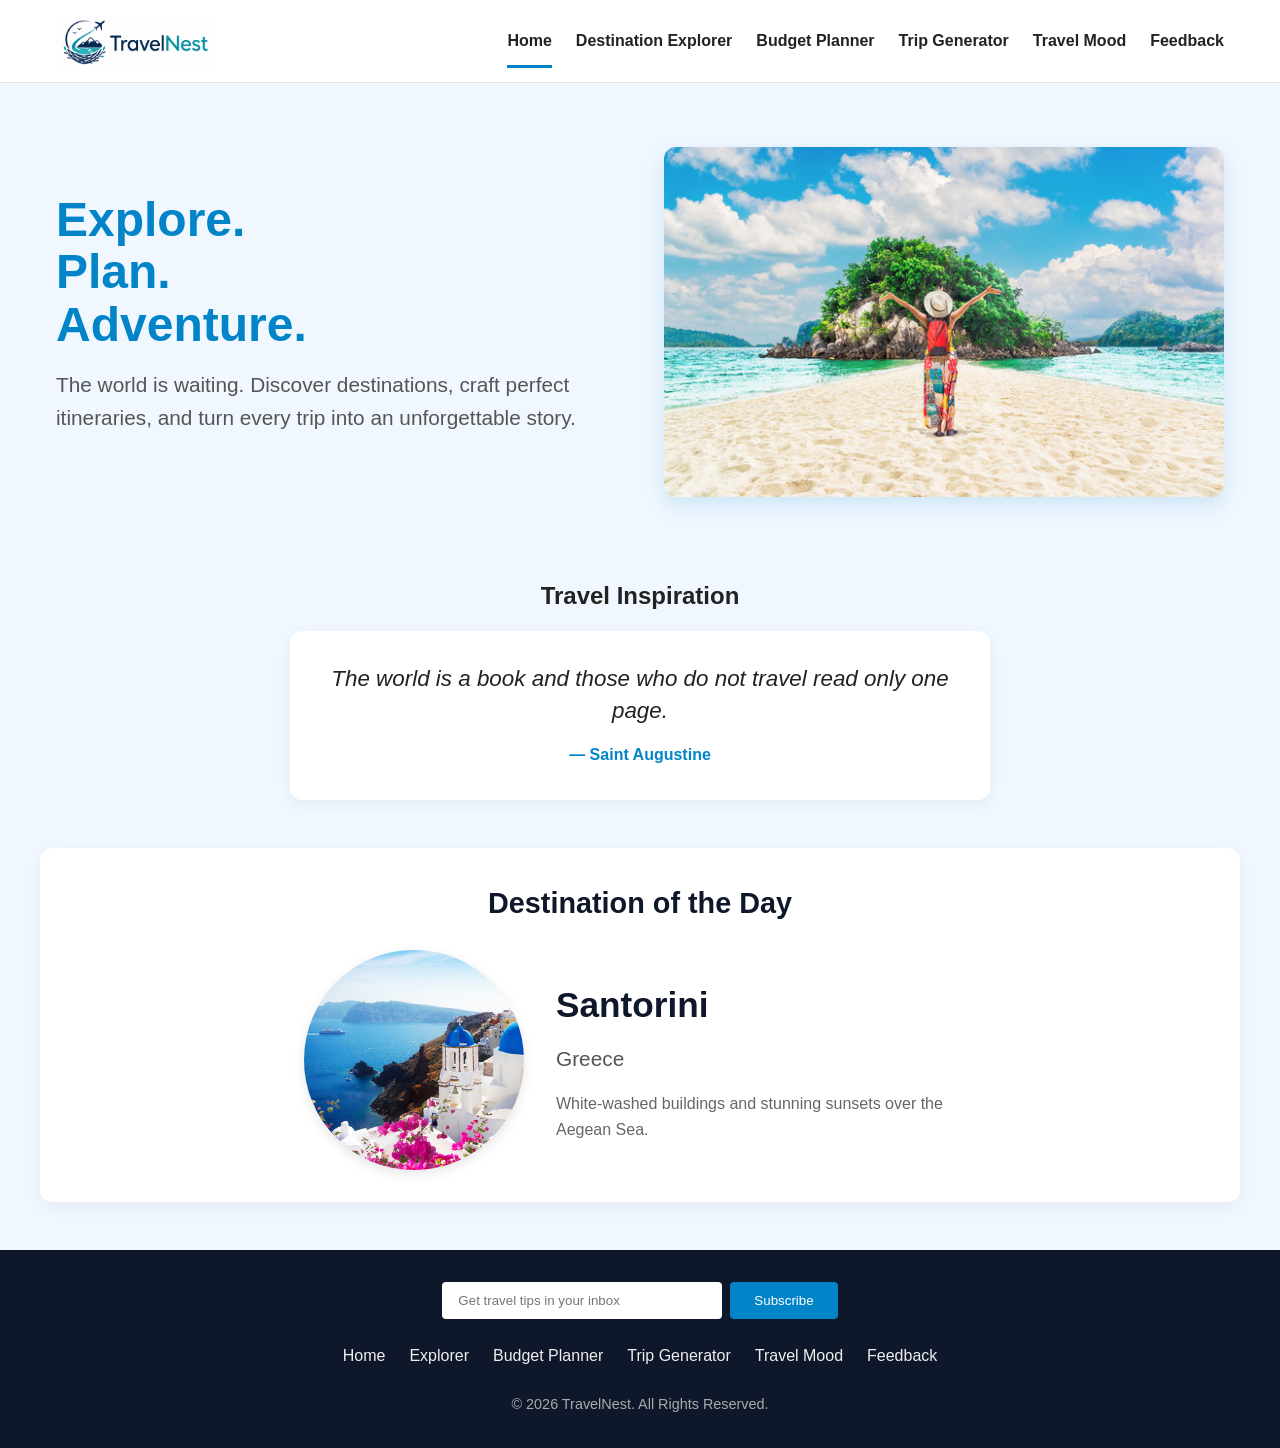
<file: index.html>
<!DOCTYPE html>
<html lang="en">
<head>
    <meta charset="UTF-8">
    <meta name="viewport" content="width=device-width, initial-scale=1.0">
    <meta name="description" content="TravelNest - Explore destinations, plan trips, track itineraries, and manage travel inspiration in one place.">
    <title>TravelNest | Home</title>
    <link rel="stylesheet" href="css/styles.css">
    <link rel="stylesheet" href="css/index.css">
    <!-- PWA support -->
    <link rel="manifest" href="manifest.json">
    <link rel="icon" href="images/icon.png" type="image/png">
    <script src="javascript/index.js" defer></script>
</head>
<body>
    
    <header id="main-header">
        <nav class="navbar">
            <div class="logo">
                <a href = "index.html">
                    <img src="images/TravelNest.png" alt="TravelNest Logo" width="156" height="100">
                </a>
                <!--Fallback text-->
                <h2 style="display:none;">TravelNest</h2>
            </div>
            <ul class="nav-links">
                <li><a href="index.html" class="active">Home</a></li>
                <li><a href="explorer.html">Destination Explorer</a></li>
                <li><a href="planner.html">Budget Planner</a></li>
                <li><a href="generator.html">Trip Generator</a></li>
                <li><a href="mood.html">Travel Mood</a></li>
                <li><a href="feedback.html">Feedback</a></li>
            </ul>
            <div class="hamburger">☰</div>
        </nav>
    </header>

    <main>
        <!-- auto-rotating quotes + grid layout -->
        <section class="hero-grid">
            <div class="hero-text">
                <h1>Explore.<br>Plan.<br>Adventure.</h1>
                <p>The world is waiting. Discover destinations, craft perfect itineraries, and turn every trip into an unforgettable story.</p>
            </div>
            <div class="hero-image">
                <img src="images/relaxation.jpg" alt="Epic travel destination" id="hero-bg">
            </div>
        </section>

        <!-- TRAVEL QUOTES ROTATOR -->
        <section style="max-width:1200px;margin:3rem auto;padding:0 1rem;text-align:center;">
            <h2 style="margin-bottom:1rem;">Travel Inspiration</h2>
            <div id="quote-container" style="max-width:700px;margin:0 auto;background:#fff;padding:2rem;border-radius:12px;box-shadow:0 5px 15px rgba(0,0,0,0.05);">
                <p id="travel-quote" style="font-size:1.4rem;font-style:italic;line-height:1.4;color:#222;margin-bottom:1rem;"></p>
                <p id="quote-author" style="color:#0284c8;font-weight:600;"></p>
            </div>
        </section>

        <!-- DESTINATION OF THE DAY -->
        <section class="featured-author" style="max-width:1200px;margin:3rem auto;padding:2rem 1rem;background:#fff;box-shadow:0 5px 15px rgba(0,0,0,0.05);">
            <h2 style="text-align:center;margin-bottom:1.5rem;">Destination of the Day</h2>
            <div class="author-card" style="display:flex;gap:2rem;align-items:center;flex-wrap:wrap;justify-content:center;">
                <img id="daily-image" src="images/colombo.jpg" alt="" style="width:220px;height:220px;border-radius:50%;object-fit:cover;box-shadow:0 4px 12px rgba(0,0,0,0.1);">
                <div class="author-info">
                    <h3 id="daily-name" style="font-size:2.2rem;margin-bottom:0.5rem;"></h3>
                    <p id="daily-country" style="font-size:1.3rem;color:#555;margin-bottom:1rem;"></p>
                    <p id="daily-description" style="max-width:420px;line-height:1.6;"></p>
                </div>
            </div>
        </section>
    </main>

    <footer>
        <div class="footer-content">
            <form id="newsletter-form" style="margin-bottom:1.5rem;">
                <div style="display:flex;justify-content:center;gap:0.5rem;flex-wrap:wrap;">
                    <input type="email" id="newsletter-email" placeholder="Get travel tips in your inbox" required style="padding:0.7rem 1rem;width:280px;border:none;border-radius:4px;">
                    <button type="submit" id="subscribe-button" style="padding:0 1.5rem;background:#0284c8;color:#fff;border:none;border-radius:4px;cursor:pointer;">Subscribe</button>
                </div>
            </form>
            <nav class="footer-nav">
                <a href="index.html">Home</a>
                <a href="explorer.html">Explorer</a>
                <a href="planner.html">Budget Planner</a>
                <a href="generator.html">Trip Generator</a>
                <a href="mood.html">Travel Mood</a>
                <a href="feedback.html">Feedback</a>
            </nav>
            <p class="footer-text">© 2026 TravelNest. All Rights Reserved.</p>
        </div>
    </footer>

    <script>
        // Inline minimal script for demo (full logic in javascript/index.js)
        console.log('%c✅ TravelNest Home loaded successfully!', 'color:#0284c8;font-size:1rem');
    </script>
</body>
</html>
</file>
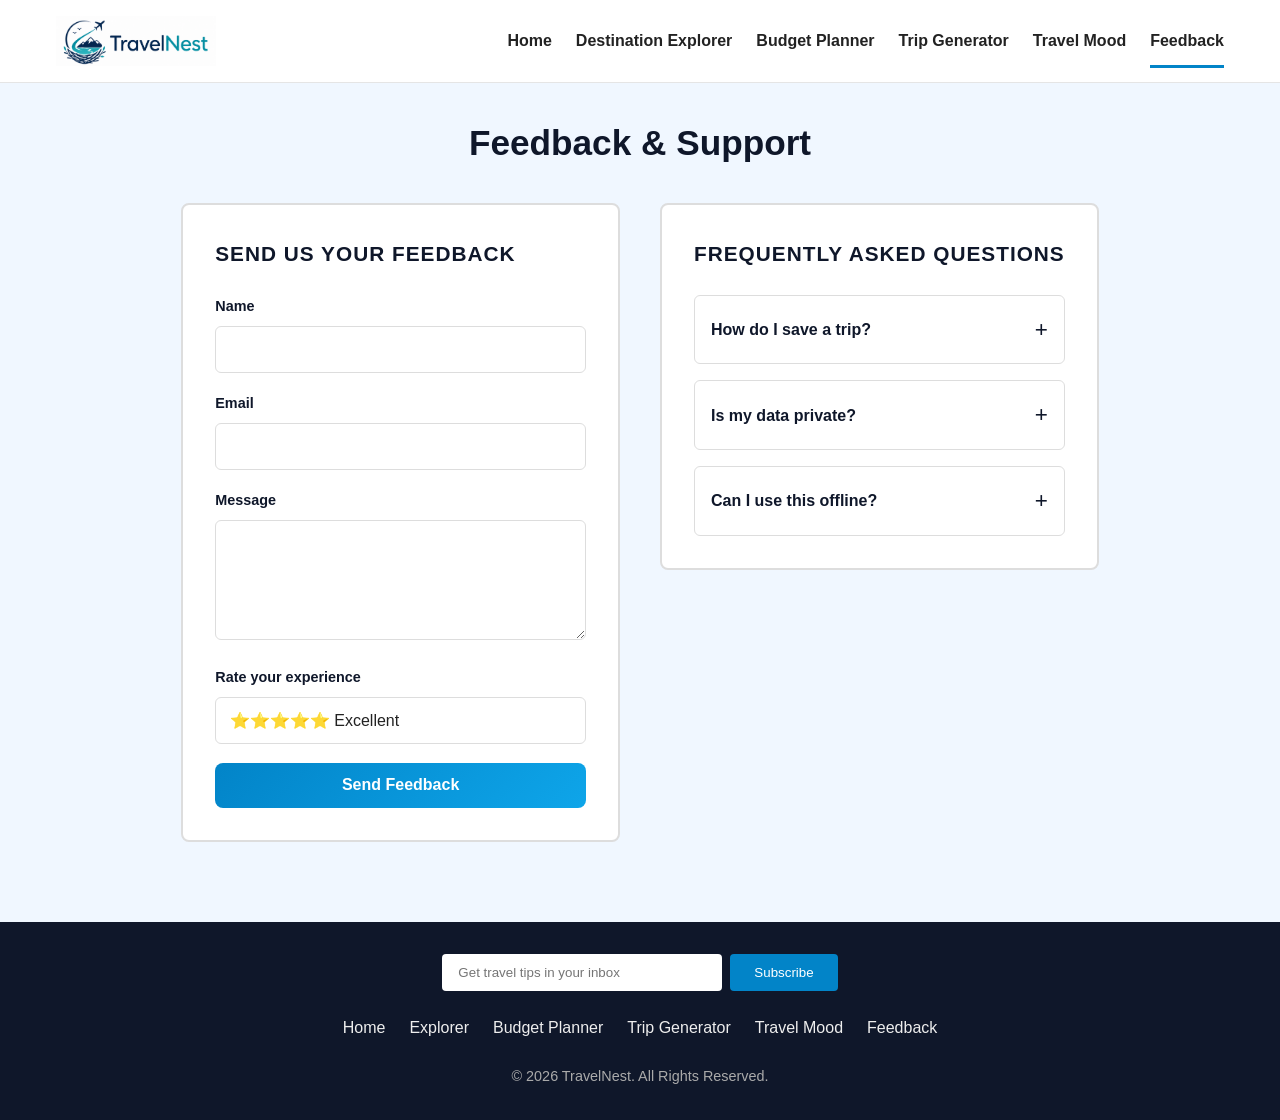
<file: feedback.html>
<!DOCTYPE html>
<html lang="en">
<head>
    <meta charset="UTF-8">
    <meta name="viewport" content="width=device-width, initial-scale=1.0">
    <title>TravelNest | Feedback</title>
    <link rel="stylesheet" href="css/styles.css">
    <link rel="stylesheet" href="css/feedback.css">
    <script src="javascript/feedback.js" defer></script>
    <link rel="icon" href="images/icon.png" type="image/png">
</head>
<body>
    
    <header id="main-header">
        <nav class="navbar">
            <div class="logo">
                <a href = "index.html">
                    <img src="images/TravelNest.png" alt="TravelNest Logo" width="156" height="100">
                </a>
            </div>
            <ul class="nav-links">
                <li><a href="index.html">Home</a></li>
                <li><a href="explorer.html">Destination Explorer</a></li>
                <li><a href="planner.html">Budget Planner</a></li>
                <li><a href="generator.html">Trip Generator</a></li>
                <li><a href="mood.html">Travel Mood</a></li>
                <li><a href="feedback.html" class="active">Feedback</a></li>
            </ul>
            <div class="hamburger">☰</div>
        </nav>
    </header>

    <main class="page-content">
        <h1>Feedback &amp; Support</h1>
        
        <div class="feedback-wrapper">
            <!-- Form Section -->
            <div class="form-section">
                <div class="feedback-container">
                    <h2>Send us your Feedback</h2>
                    <form id="feedback-form">
                        <div class="form-group">
                            <label>Name</label>
                            <input type="text" id="feedback-name" required>
                        </div>
                        <div class="form-group">
                            <label>Email</label>
                            <input type="email" id="feedback-email" required>
                        </div>
                        <div class="form-group">
                            <label>Message</label>
                            <textarea id="feedback-message" rows="5" required></textarea>
                        </div>
                        <div class="form-group">
                            <label>Rate your experience</label>
                            <select id="feedback-rating">
                                <option value="5">⭐⭐⭐⭐⭐ Excellent</option>
                                <option value="4">⭐⭐⭐⭐ Very Good</option>
                                <option value="3">⭐⭐⭐ Good</option>
                                <option value="2">⭐⭐ Fair</option>
                                <option value="1">⭐ Poor</option>
                            </select>
                        </div>
                        <button type="submit" class="submit-btn">Send Feedback</button>
                    </form>
                </div>
            </div>

            <!-- FAQ Section -->
            <div class="faq-section">
                <div class="faq-container">
                    <h2>Frequently Asked Questions</h2>
                    <div class="faq">
                        <details><summary>How do I save a trip?</summary><p>Click Save on any generated trip or budget plan. Everything is stored in your browser.</p></details>
                        <details><summary>Is my data private?</summary><p>Yes — all data is saved locally in your browser using localStorage.</p></details>
                        <details><summary>Can I use this offline?</summary><p>Yes! The site is a Progressive Web App (PWA) and works offline after first visit.</p></details>
                    </div>
                </div>
            </div>
        </div>
    </main>

    <footer><div class="footer-content">
            <form id="newsletter-form" style="margin-bottom:1.5rem;">
                <div style="display:flex;justify-content:center;gap:0.5rem;flex-wrap:wrap;">
                    <input type="email" id="newsletter-email" placeholder="Get travel tips in your inbox" required style="padding:0.7rem 1rem;width:280px;border:none;border-radius:4px;">
                    <button type="submit" id="subscribe-button" style="padding:0 1.5rem;background:#0284c8;color:#fff;border:none;border-radius:4px;cursor:pointer;">Subscribe</button>
                </div>
            </form>
            <nav class="footer-nav">
                <a href="index.html">Home</a>
                <a href="explorer.html">Explorer</a>
                <a href="planner.html">Budget Planner</a>
                <a href="generator.html">Trip Generator</a>
                <a href="mood.html">Travel Mood</a>
                <a href="feedback.html">Feedback</a>
            </nav>
            <p class="footer-text">© 2026 TravelNest. All Rights Reserved.</p>
        </div>
    </footer>
</body>
</html>
</file>
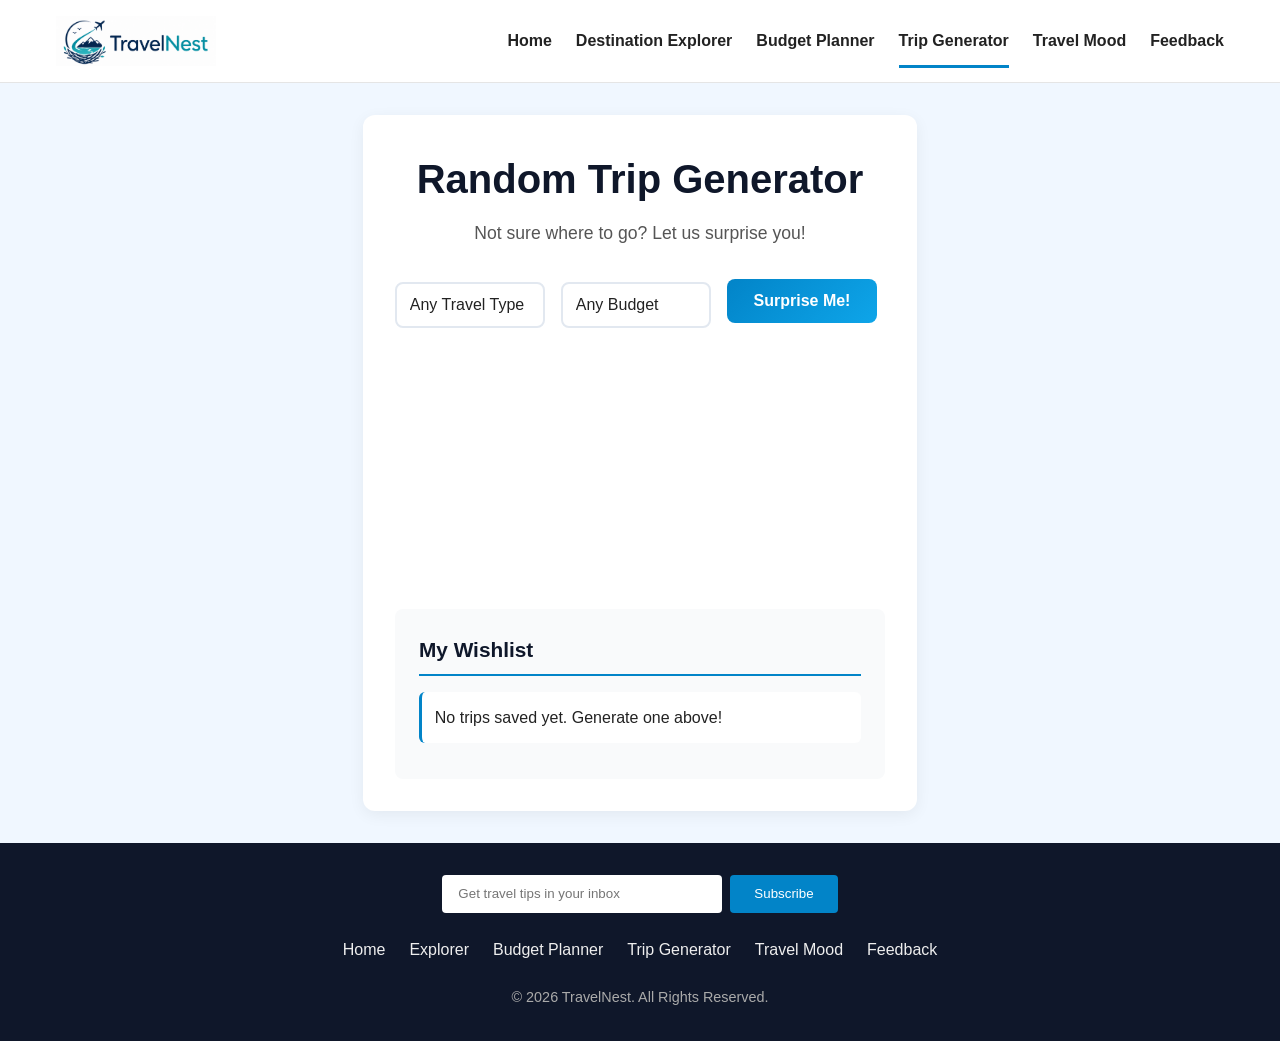
<file: generator.html>
<!DOCTYPE html>
<html lang="en">
<head>
    <meta charset="UTF-8">
    <meta name="viewport" content="width=device-width, initial-scale=1.0">
    <title>TravelNest | Trip Generator</title>
    <link rel="stylesheet" href="css/styles.css">
    <link rel="stylesheet" href="css/recommender.css">
    <script src="javascript/generator.js" defer></script>
    <link rel="icon" href="images/icon.png" type="image/png">
</head>
<body>
   
    <header id="main-header">
        <nav class="navbar">
            <div class="logo">
                <a href = "index.html">
                    <img src="images/TravelNest.png" alt="TravelNest Logo" width="156" height="100">
                </a>
            </div>
            <ul class="nav-links">
                <li><a href="index.html">Home</a></li>
                <li><a href="explorer.html">Destination Explorer</a></li>
                <li><a href="planner.html">Budget Planner</a></li>
                <li><a href="generator.html" class="active">Trip Generator</a></li>
                <li><a href="mood.html">Travel Mood</a></li>
                <li><a href="feedback.html">Feedback</a></li>
            </ul>
            <div class="hamburger">☰</div>
        </nav>
    </header>

    <main class="page-content">
        <h1>Random Trip Generator</h1>
        <p class="lead">Not sure where to go? Let us surprise you!</p>

        <div class="recommender-controls">
            <select id="type-select">
                <option value="">Any Travel Type</option>
                <option value="adventure">Adventure</option>
                <option value="relaxation">Relaxation</option>
                <option value="cultural">Cultural</option>
                <option value="nature">Nature</option>
            </select>
            <select id="budget-select">
                <option value="">Any Budget</option>
                <option value="low">Low</option>
                <option value="medium">Medium</option>
                <option value="high">High</option>
            </select>
            <button id="pick-btn">Surprise Me!</button>
        </div>

        <div id="recommendation-area" class="recommendation-area"></div>

        <div style="display:flex;gap:1rem;flex-wrap:wrap;">
            <button id="pick-again-btn" style="display:none;">Surprise Me Again</button>
            <button id="save-btn" style="display:none;">Save to Wishlist</button>
        </div>

        <div class="saved-list">
            <h2>My Wishlist</h2>
            <ul id="wishlist-list"></ul>
        </div>
    </main>

    <footer><div class="footer-content">
            <form id="newsletter-form" style="margin-bottom:1.5rem;">
                <div style="display:flex;justify-content:center;gap:0.5rem;flex-wrap:wrap;">
                    <input type="email" id="newsletter-email" placeholder="Get travel tips in your inbox" required style="padding:0.7rem 1rem;width:280px;border:none;border-radius:4px;">
                    <button type="submit" id="subscribe-button" style="padding:0 1.5rem;background:#0284c8;color:#fff;border:none;border-radius:4px;cursor:pointer;">Subscribe</button>
                </div>
            </form>
            <nav class="footer-nav">
                <a href="index.html">Home</a>
                <a href="explorer.html">Explorer</a>
                <a href="planner.html">Budget Planner</a>
                <a href="generator.html">Trip Generator</a>
                <a href="mood.html">Travel Mood</a>
                <a href="feedback.html">Feedback</a>
            </nav>
            <p class="footer-text">© 2026 TravelNest. All Rights Reserved.</p>
        </div>
    </footer>
</body>
</html>
</file>
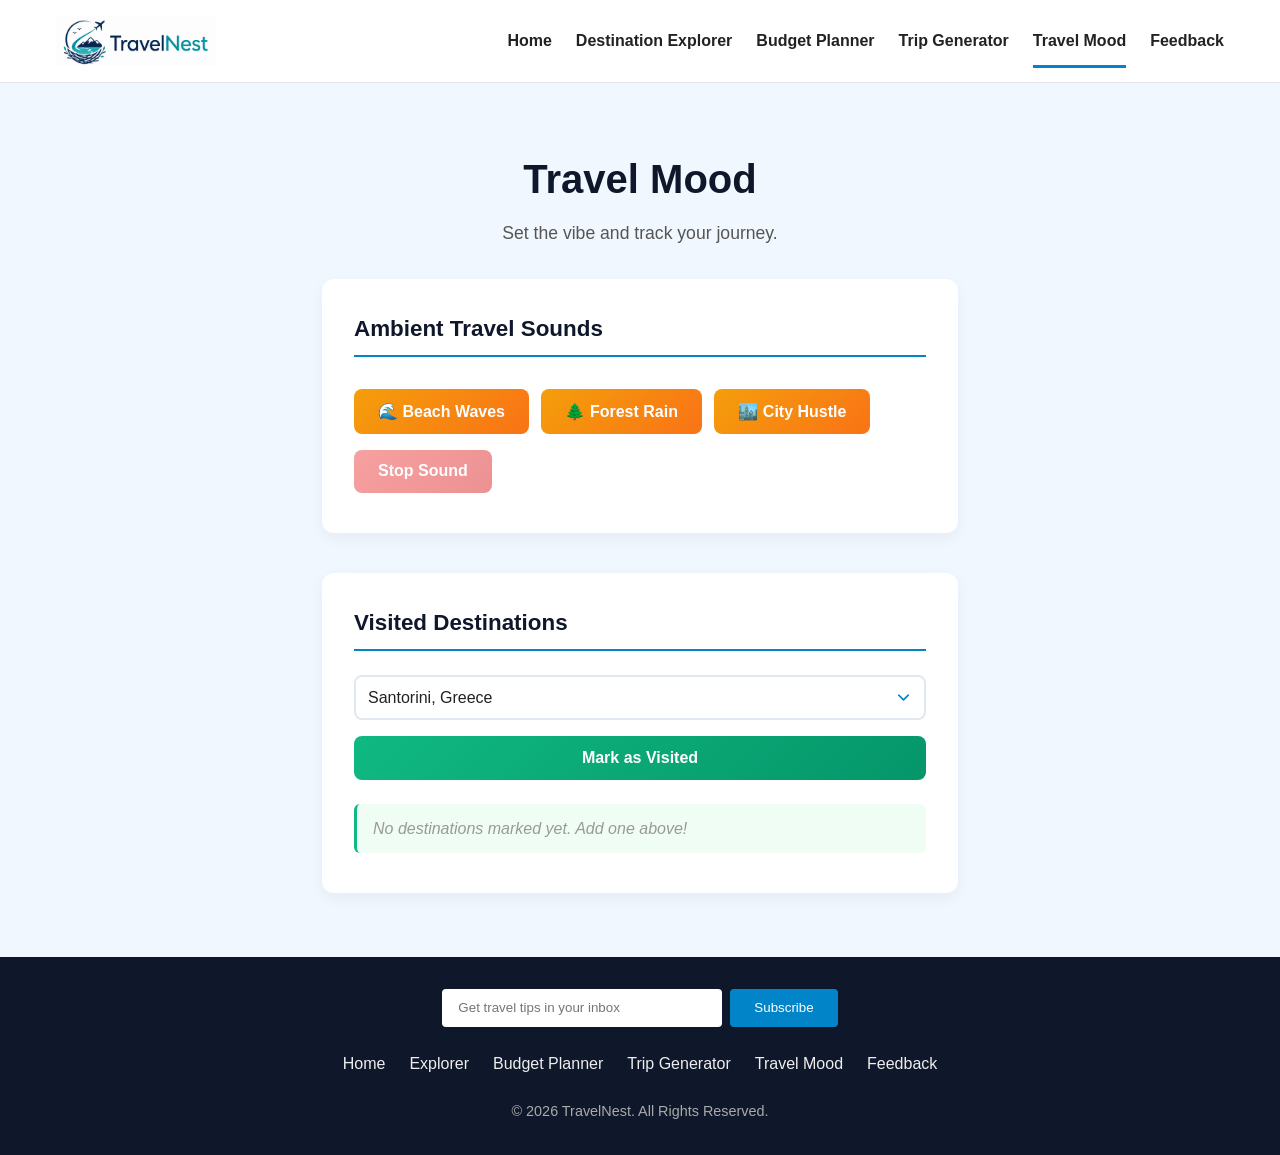
<file: mood.html>
<!DOCTYPE html>
<html lang="en">
<head>
    <meta charset="UTF-8">
    <meta name="viewport" content="width=device-width, initial-scale=1.0">
    <title>TravelNest | Travel Mood</title>
    <link rel="stylesheet" href="css/styles.css">
    <link rel="stylesheet" href="css/flow.css">
    <script src="javascript/mood.js" defer></script>
    <link rel="icon" href="images/icon.png" type="image/png">
</head>
<body>
    
    <header id="main-header">
        <nav class="navbar">
            <div class="logo">
                <a href = "index.html">
                    <img src="images/TravelNest.png" alt="TravelNest Logo" width="156" height="100">
                </a>
            </div>
            <ul class="nav-links">
                <li><a href="index.html">Home</a></li>
                <li><a href="explorer.html">Destination Explorer</a></li>
                <li><a href="planner.html">Budget Planner</a></li>
                <li><a href="generator.html">Trip Generator</a></li>
                <li><a href="mood.html" class="active">Travel Mood</a></li>
                <li><a href="feedback.html">Feedback</a></li>
            </ul>
            <div class="hamburger">☰</div>
        </nav>
    </header>

    <main class="page-content">
        <h1>Travel Mood</h1>
        <p class="lead">Set the vibe and track your journey.</p>

        <div class="flow-container">
            <!-- Ambient Sounds -->
            <div class="cozy-sound-section">
                <h2>Ambient Travel Sounds</h2>
                <button id="play-beach-btn">🌊 Beach Waves</button>
                <button id="play-forest-btn">🌲 Forest Rain</button>
                <button id="play-city-btn">🏙️ City Hustle</button>
                <button id="stop-sound-btn" disabled>Stop Sound</button>
                <audio id="ambient-audio" loop></audio>
            </div>

            <!-- Visited / Planned Tracker -->
            <div class="completed-books-section">
                <h2>Visited Destinations</h2>
                <form id="add-visited-form">
                    <select id="visited-select"></select>
                    <button type="submit">Mark as Visited</button>
                </form>
                <ul id="visited-list"></ul>
            </div>
        </div>
    </main>

    <footer><div class="footer-content">
            <form id="newsletter-form" style="margin-bottom:1.5rem;">
                <div style="display:flex;justify-content:center;gap:0.5rem;flex-wrap:wrap;">
                    <input type="email" id="newsletter-email" placeholder="Get travel tips in your inbox" required style="padding:0.7rem 1rem;width:280px;border:none;border-radius:4px;">
                    <button type="submit" id="subscribe-button" style="padding:0 1.5rem;background:#0284c8;color:#fff;border:none;border-radius:4px;cursor:pointer;">Subscribe</button>
                </div>
            </form>
            <nav class="footer-nav">
                <a href="index.html">Home</a>
                <a href="explorer.html">Explorer</a>
                <a href="planner.html">Budget Planner</a>
                <a href="generator.html">Trip Generator</a>
                <a href="mood.html">Travel Mood</a>
                <a href="feedback.html">Feedback</a>
            </nav>
            <p class="footer-text">© 2026 TravelNest. All Rights Reserved.</p>
        </div>
    </footer>
</body>
</html>
</file>
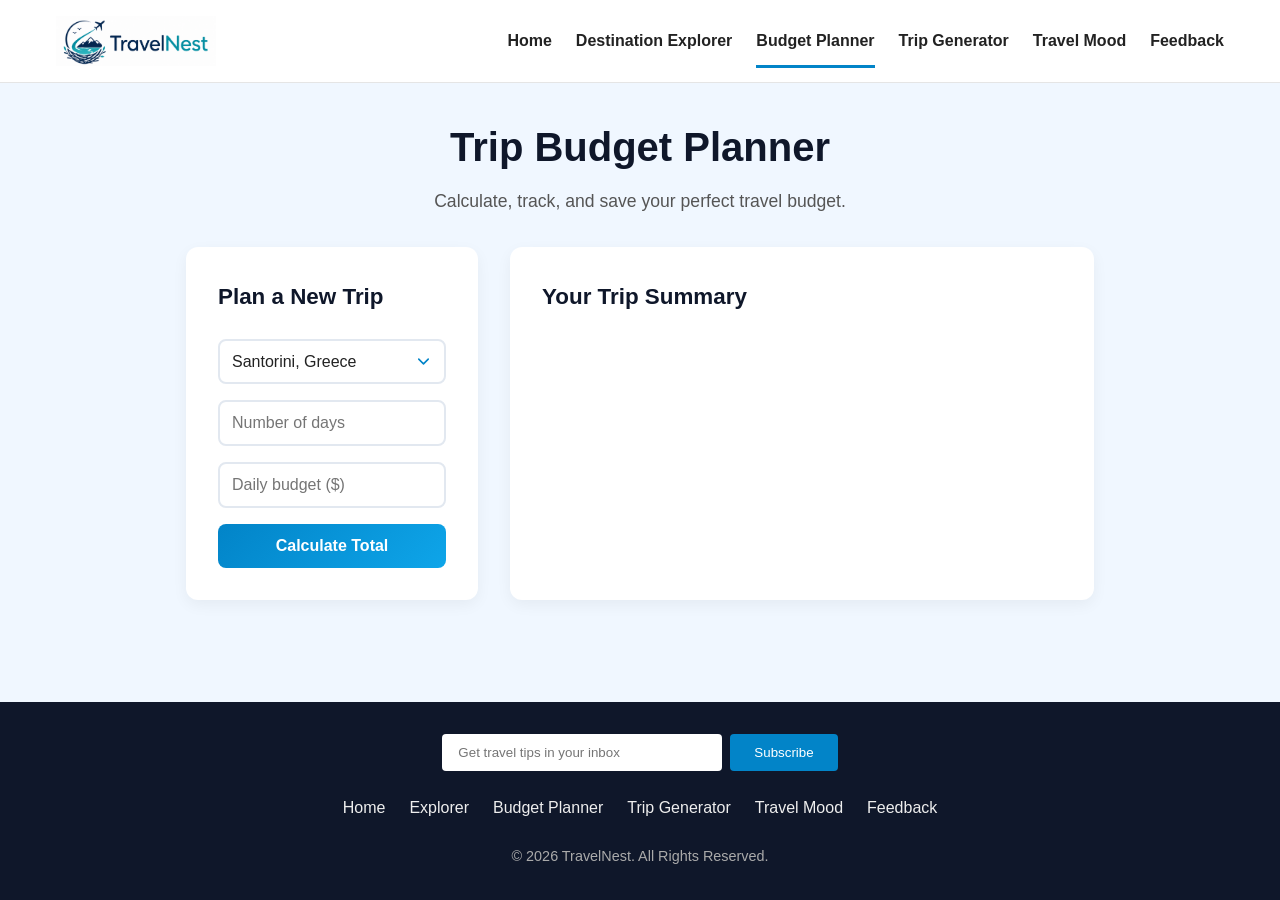
<file: planner.html>
<!DOCTYPE html>
<html lang="en">
<head>
    <meta charset="UTF-8">
    <meta name="viewport" content="width=device-width, initial-scale=1.0">
    <title>TravelNest | Budget Planner</title>
    <link rel="stylesheet" href="css/styles.css">
    <link rel="stylesheet" href="css/tracker.css">
    <script src="javascript/planner.js" defer></script>
    <link rel="icon" href="images/icon.png" type="image/png">
</head>
<body>
   
    <header id="main-header">
        <nav class="navbar">
            <div class="logo">
                <a href = "index.html">
                    <img src="images/TravelNest.png" alt="TravelNest Logo" width="156" height="100">
                </a>
            </div>
            <ul class="nav-links">
                <li><a href="index.html">Home</a></li>
                <li><a href="explorer.html">Destination Explorer</a></li>
                <li><a href="planner.html" class="active">Budget Planner</a></li>
                <li><a href="generator.html">Trip Generator</a></li>
                <li><a href="mood.html">Travel Mood</a></li>
                <li><a href="feedback.html">Feedback</a></li>
            </ul>
            <div class="hamburger">☰</div>
        </nav>
    </header>

    <main class="page-content">
        <h1>Trip Budget Planner</h1>
        <p class="lead">Calculate, track, and save your perfect travel budget.</p>

        <div class="tracker-container">
            
            <div class="add-book-section">
                <h2>Plan a New Trip</h2>
                <form id="add-trip-form">
                    <select id="trip-destination"></select>
                    <input type="number" id="trip-days" placeholder="Number of days" min="1" required>
                    <input type="number" id="daily-budget" placeholder="Daily budget ($)" min="1" required>
                    <button type="submit">Calculate Total</button>
                </form>
            </div>

            <div class="books-list-section">
                <h2>Your Trip Summary</h2>
                <div id="budget-results" style="display:none;">
                    <div class="progress-bar"><div id="budget-fill" class="progress-fill"></div></div>
                    <p id="total-cost"></p>
                    <p id="budget-status" style="font-weight:600;"></p>
                    <button id="save-trip-btn">Save to My Trips</button>
                </div>
            </div>
        </div>
    </main>

   
    <footer><div class="footer-content">
            <form id="newsletter-form" style="margin-bottom:1.5rem;">
                <div style="display:flex;justify-content:center;gap:0.5rem;flex-wrap:wrap;">
                    <input type="email" id="newsletter-email" placeholder="Get travel tips in your inbox" required style="padding:0.7rem 1rem;width:280px;border:none;border-radius:4px;">
                    <button type="submit" id="subscribe-button" style="padding:0 1.5rem;background:#0284c8;color:#fff;border:none;border-radius:4px;cursor:pointer;">Subscribe</button>
                </div>
            </form>
            <nav class="footer-nav">
                <a href="index.html">Home</a>
                <a href="explorer.html">Explorer</a>
                <a href="planner.html">Budget Planner</a>
                <a href="generator.html">Trip Generator</a>
                <a href="mood.html">Travel Mood</a>
                <a href="feedback.html">Feedback</a>
            </nav>
            <p class="footer-text">© 2026 TravelNest. All Rights Reserved.</p>
        </div>
    </footer>
</body>
</html>
</file>
<file: css/styles.css>
* {
  margin: 0;
  padding: 0;
  box-sizing: border-box;
}

html {
  scroll-behavior: smooth;
  height: 100%;
}

body {
  font-family: Arial, Helvetica, sans-serif;
  background-color: #f0f7ff;
  color: #222;
  line-height: 1.6;
  display: flex;
  flex-direction: column;
  min-height: 100vh;
}

img {
  max-width: 100%;
  display: block;
}

a { text-decoration: none; color: inherit; }

main {
  flex: 1;
}

#main-header {
  background: #ffffff;
  border-bottom: 1px solid #e5e5e5;
  position: sticky;
  top: 0;
  z-index: 1000;
}

.navbar {
  max-width: 1200px;
  margin: auto;
  padding: 1rem;
  display: flex;
  align-items: center;
  justify-content: space-between;
}

.logo img { width: 160px; height: 50px; }

.nav-links {
  display: flex;
  gap: 1.5rem;
  list-style: none;
}

.nav-links li {
  list-style: none;
}

.nav-links a {
  font-weight: 600;
  position: relative;
  display: block;
  padding: 0.5rem 0;
}

.nav-links a.active::after,
.nav-links a:hover::after {
  content: "";
  position: absolute;
  bottom: -6px;
  left: 0;
  width: 100%;
  height: 3px;
  background: #0284c8;
}

.hamburger {
  display: none;
  font-size: 1.8rem;
  cursor: pointer;
}

footer {
  background: #0f172a;
  color: #eee;
  padding: 2rem 1rem;
}

.footer-content {
  max-width: 1200px;
  margin: auto;
  text-align: center;
}

.footer-nav {
  display: flex;
  justify-content: center;
  gap: 1.5rem;
  margin-bottom: 1.5rem;
}

.footer-text {
  font-size: 0.9rem;
  color: #aaa;
}

#newsletter-form {
  display: flex;
  justify-content: center;
  align-items: center;
  gap: 0.5rem;
  margin-bottom: 1rem;
  flex-wrap: wrap;
}

#newsletter-email {
  padding: 0.7rem 1rem;
  width: 280px;
  border: none;
  border-radius: 6px;
}

#subscribe-button {
  padding: 0.7rem 1.5rem;
  background: #0284c8;
  color: #fff;
  border: none;
  border-radius: 6px;
  cursor: pointer;
}

#subscribe-button:hover { background: #0369a1; }

/* DROPDOWN / SELECT STYLING */
select {
  padding: 0.7rem 2.5rem 0.7rem 1rem;
  border: 2px solid #ddd;
  border-radius: 6px;
  background: #fff;
  color: #222;
  font-size: 1rem;
  font-weight: 500;
  cursor: pointer;
  transition: all 0.3s ease;
  appearance: none;
  background-image: url("data:image/svg+xml;charset=UTF-8,%3csvg xmlns='http://www.w3.org/2000/svg' viewBox='0 0 24 24' fill='none' stroke='%230284c8' stroke-width='2' stroke-linecap='round' stroke-linejoin='round'%3e%3cpolyline points='6 9 12 15 18 9'%3e%3c/polyline%3e%3c/svg%3e");
  background-repeat: no-repeat;
  background-position: right 0.7rem center;
  background-size: 1.2em;
  padding-right: 2.5rem;
}

select:hover {
  border-color: #0284c8;
  box-shadow: 0 0 0 3px rgba(2, 132, 200, 0.1);
}

select:focus {
  outline: none;
  border-color: #0284c8;
  box-shadow: 0 0 0 3px rgba(2, 132, 200, 0.2);
}

select:disabled {
  background-color: #f5f5f5;
  color: #999;
  cursor: not-allowed;
  opacity: 0.6;
}

select option {
  padding: 0.5rem;
  color: #222;
  background: #fff;
}

select option:hover {
  background: #0284c8;
  color: #fff;
}

select option:checked {
  background: linear-gradient(#0284c8, #0284c8);
  background-color: #0284c8;
  color: #fff;
}

@media (max-width: 768px) {
  .logo img { 
    width: 120px; 
    height: 36px; 
  }

  .navbar {
    padding: 0.75rem 1rem;
  }

  .nav-links {
    position: absolute;
    top: 100%;
    right: 0;
    background: #fff;
    flex-direction: column;
    width: 100%;
    max-width: 300px;
    display: none;
    box-shadow: 0 10px 20px rgba(0,0,0,0.1);
    gap: 0;
    z-index: 999;
    border-top: 1px solid #e5e5e5;
  }

  .nav-links li {
    border-bottom: 1px solid #f0f0f0;
  }

  .nav-links a {
    display: block;
    padding: 1rem 1.5rem;
    color: #222;
    font-weight: 500;
  }

  .nav-links a.active::after,
  .nav-links a:hover::after {
    bottom: 0;
    height: 2px;
    background: #0284c8;
  }

  .nav-links a.active {
    background: #f0f7ff;
  }

  .nav-links.show { display: flex; }
  
  .hamburger { 
    display: block;
    z-index: 1001;
  }
}
</file>
<file: css/index.css>
.hero-grid {
  max-width: 1200px;
  margin: 2rem auto;
  padding: 2rem 1rem;
  display: grid;
  grid-template-columns: 1fr 1fr;
  gap: 3rem;
  align-items: center;
  flex: 1;
}

.hero-text h1 {
  font-size: 3rem;
  line-height: 1.1;
  color: #0284c8;
  font-weight: 700;
  margin-bottom: 1rem;
}

.hero-text p { 
  font-size: 1.3rem; 
  margin: 1rem 0;
  color: #555;
  line-height: 1.6;
}

.hero-image img {
  border-radius: 12px;
  box-shadow: 0 8px 20px rgba(2, 132, 200, 0.15);
  transition: transform 0.3s ease;
}

.hero-image img:hover {
  transform: scale(1.02);
}

#quote-container {
  animation: fadeIn 0.5s ease;
}

@keyframes fadeIn {
  from {
    opacity: 0;
    transform: translateY(20px);
  }
  to {
    opacity: 1;
    transform: translateY(0);
  }
}

#travel-quote {
  font-size: 1.4rem;
  font-style: italic;
  line-height: 1.4;
  color: #222;
  margin-bottom: 1rem;
}

#quote-author {
  color: #0284c8;
  font-weight: 600;
  font-size: 1rem;
}

.featured-author {
  max-width: 1200px;
  margin: 3rem auto;
  padding: 2rem 1rem;
  background: #fff;
  box-shadow: 0 5px 15px rgba(0,0,0,0.05);
  border-radius: 12px;
  transition: transform 0.3s ease, box-shadow 0.3s ease;
}

.featured-author:hover {
  transform: translateY(-2px);
  box-shadow: 0 8px 20px rgba(0,0,0,0.1);
}

.featured-author h2 {
  color: #0f172a;
  font-size: 1.8rem;
}

#daily-name {
  font-size: 2.2rem;
  margin-bottom: 0.5rem;
  color: #0f172a;
}

#daily-country {
  font-size: 1.3rem;
  color: #555;
  margin-bottom: 1rem;
}

#daily-description {
  max-width: 420px;
  line-height: 1.6;
  color: #666;
}

.author-card {
  display: flex;
  gap: 2rem;
  align-items: center;
  flex-wrap: wrap;
  justify-content: center;
}

#daily-image {
  border-radius: 50%;
  object-fit: cover;
  box-shadow: 0 4px 12px rgba(0,0,0,0.1);
  transition: transform 0.3s ease;
  width: 220px;
  height: 220px;
}

#daily-image:hover {
  transform: scale(1.05);
}

@media (max-width: 900px) {
  .hero-grid { 
    grid-template-columns: 1fr; 
    text-align: center;
  }
  
  .hero-text h1 {
    font-size: 2.2rem;
  }
}
</file>
<file: css/feedback.css>
.page-content {
  max-width: 1200px;
  margin: 2rem auto;
  padding: 0 2rem;
}

.page-content h1 {
  text-align: center;
  color: #0f172a;
  margin-bottom: 2rem;
  font-size: 2.2rem;
}

/* Two-column layout for form and FAQ */
.feedback-wrapper {
  display: grid;
  grid-template-columns: 1fr 1fr;
  gap: 2.5rem;
  margin-bottom: 3rem;
}

@media (max-width: 968px) {
  .feedback-wrapper {
    grid-template-columns: 1fr;
  }
}

.form-section,
.faq-section {
  display: flex;
  flex-direction: column;
}

/* Form and FAQ Containers */
.feedback-container,
.faq-container {
  background: #fff;
  border-radius: 8px;
  border: 2px solid #ddd;
  padding: 2rem;
  transition: border-color 0.3s ease;
}

.feedback-container:hover,
.faq-container:hover {
  border-color: #0284c8;
}

.feedback-container h2,
.faq-container h2 {
  color: #0f172a;
  margin-bottom: 1.5rem;
  font-size: 1.3rem;
  text-transform: uppercase;
  letter-spacing: 1px;
  font-weight: 700;
}

.form-group {
  margin-bottom: 1.2rem;
}

.form-group label {
  display: block;
  margin-bottom: 0.5rem;
  font-weight: 600;
  color: #0f172a;
  font-size: 0.9rem;
}

.form-group input,
.form-group textarea,
.form-group select {
  width: 100%;
  padding: 0.85rem;
  border: 1px solid #ddd;
  border-radius: 6px;
  font-size: 1rem;
  font-family: inherit;
  transition: border-color 0.2s ease;
  background: #fff;
}

.form-group input:focus,
.form-group textarea:focus,
.form-group select:focus {
  outline: none;
  border-color: #0284c8;
  box-shadow: none;
}

.form-group textarea {
  resize: vertical;
  min-height: 100px;
}

.submit-btn {
  width: 100%;
  padding: 0.85rem;
  background: linear-gradient(135deg, #0284c8, #0ea5e9);
  color: white;
  border: none;
  border-radius: 8px;
  font-size: 1rem;
  font-weight: 600;
  cursor: pointer;
  transition: all 0.2s ease;
}

.submit-btn:hover {
  transform: translateY(-2px);
  box-shadow: 0 6px 12px rgba(2, 132, 200, 0.3);
}

/* FAQ Styling */
.faq {
  display: flex;
  flex-direction: column;
  gap: 1rem;
}

.faq details {
  border: 1px solid #ddd;
  border-radius: 6px;
  padding: 1rem;
  transition: all 0.2s ease;
  cursor: pointer;
  background: #fff;
}

.faq details:hover {
  border-color: #999;
}

.faq details[open] {
  border-color: #ddd;
}

.faq summary {
  font-weight: 600;
  color: #0f172a;
  display: flex;
  justify-content: space-between;
  align-items: center;
  cursor: pointer;
  user-select: none;
  list-style: none;
}

.faq summary::-webkit-details-marker {
  display: none;
}

.faq summary::after {
  content: "+";
  display: inline-block;
  font-size: 1.4rem;
  color: #0f172a;
  font-weight: 300;
  transition: transform 0.2s ease;
}

.faq details[open] summary::after {
  content: "−";
  transform: rotate(0deg);
}

.faq details p {
  margin-top: 1rem;
  color: #555;
  line-height: 1.6;
  font-size: 0.95rem;
}
</file>
<file: css/recommender.css>
.page-content { 
  max-width: 700px; 
  margin: 2rem auto; 
  padding: 2rem; 
  background: #fff; 
  border-radius: 12px; 
  box-shadow: 0 4px 16px rgba(0,0,0,0.06);
  flex: 1;
  display: flex;
  flex-direction: column;
}

.page-content h1 {
  font-size: 2.5rem;
  color: #0f172a;
  margin-bottom: 0.5rem;
  text-align: center;
}

.page-content .lead {
  text-align: center;
  color: #555;
  font-size: 1.1rem;
  margin-bottom: 2rem;
}

.recommender-controls {
  display: flex;
  flex-direction: row;
  gap: 1rem;
  margin-bottom: 2rem;
  flex-wrap: wrap;
  align-items: center;
}

.recommender-controls select,
.recommender-controls button {
  padding: 0.8rem;
  border: 2px solid #e2e8f0;
  border-radius: 8px;
  font-size: 1rem;
  transition: all 0.3s ease;
  flex: 1;
  min-width: 150px;
}

.recommender-controls select {
  background: white;
  cursor: pointer;
}

.recommender-controls select:focus {
  outline: none;
  border-color: #0284c8;
  box-shadow: 0 0 0 3px rgba(2, 132, 200, 0.1);
}

.recommender-controls button {
  background: linear-gradient(135deg, #0284c8, #0ea5e9);
  color: white;
  border: none;
  font-weight: 600;
  cursor: pointer;
  transition: transform 0.2s ease, box-shadow 0.2s ease;
}

.recommender-controls button:hover {
  transform: translateY(-2px);
  box-shadow: 0 6px 12px rgba(2, 132, 200, 0.3);
}

.recommendation-area {
  margin: 2rem 0;
  min-height: 150px;
  display: flex;
  align-items: center;
  justify-content: center;
}

.recommendation-card {
  background: linear-gradient(135deg, #f0f7ff, #e0f2fe);
  padding: 2rem;
  border-radius: 12px;
  text-align: center;
  box-shadow: 0 5px 15px rgba(2, 132, 200, 0.1);
  border-left: 4px solid #0284c8;
  animation: slideIn 0.3s ease;
}

@keyframes slideIn {
  from {
    opacity: 0;
    transform: translateY(-20px);
  }
  to {
    opacity: 1;
    transform: translateY(0);
  }
}

.recommendation-card h3 {
  font-size: 1.8rem;
  color: #0f172a;
  margin-bottom: 0.75rem;
}

.recommendation-card p {
  margin: 0.5rem 0;
  color: #555;
  font-size: 1rem;
}

#pick-btn, #pick-again-btn, #save-btn {
  padding: 0.8rem 1.5rem;
  border: none;
  border-radius: 8px;
  font-size: 1rem;
  font-weight: 600;
  cursor: pointer;
  transition: transform 0.2s ease, box-shadow 0.2s ease;
  margin-right: 0.5rem;
  margin-bottom: 0.5rem;
}

#pick-btn {
  background: linear-gradient(135deg, #0284c8, #0ea5e9);
  color: white;
}

#pick-again-btn, #save-btn {
  background: linear-gradient(135deg, #8b5cf6, #a78bfa);
  color: white;
}

#pick-btn:hover, #pick-again-btn:hover, #save-btn:hover {
  transform: translateY(-2px);
  box-shadow: 0 6px 12px rgba(0, 0, 0, 0.15);
}

.saved-list {
  margin-top: 2rem;
  padding: 1.5rem;
  background: #f9fafb;
  border-radius: 8px;
}

.saved-list h2 {
  color: #0f172a;
  font-size: 1.3rem;
  margin-bottom: 1rem;
  border-bottom: 2px solid #0284c8;
  padding-bottom: 0.5rem;
}

.saved-list ul {
  list-style: none;
  padding: 0;
}

.saved-list li {
  padding: 0.8rem;
  background: white;
  margin-bottom: 0.75rem;
  border-radius: 6px;
  border-left: 3px solid #0284c8;
  transition: transform 0.2s ease;
}

.saved-list li:hover {
  transform: translateX(5px);
}
</file>
<file: css/flow.css>
.page-content { 
  max-width: 700px; 
  margin: 2rem auto; 
  padding: 2rem;
  flex: 1;
}

.page-content h1 {
  font-size: 2.5rem;
  color: #0f172a;
  margin-bottom: 0.5rem;
  text-align: center;
}

.page-content .lead {
  text-align: center;
  color: #555;
  font-size: 1.1rem;
  margin-bottom: 2rem;
}

.flow-container {
  display: flex;
  flex-direction: column;
  gap: 2.5rem;
}

.cozy-sound-section, .completed-books-section {
  background: #fff;
  padding: 2rem;
  border-radius: 12px;
  box-shadow: 0 5px 15px rgba(0,0,0,0.05);
  transition: transform 0.3s ease, box-shadow 0.3s ease;
}

.cozy-sound-section:hover, .completed-books-section:hover {
  transform: translateY(-2px);
  box-shadow: 0 8px 20px rgba(0,0,0,0.1);
}

.cozy-sound-section h2, .completed-books-section h2 {
  color: #0f172a;
  font-size: 1.4rem;
  margin-bottom: 1.5rem;
  border-bottom: 2px solid #0284c8;
  padding-bottom: 0.5rem;
}

.cozy-sound-section button {
  padding: 0.8rem 1.5rem;
  margin: 0.5rem 0.5rem 0.5rem 0;
  background: linear-gradient(135deg, #f59e0b, #f97316);
  color: white;
  border: none;
  border-radius: 8px;
  font-size: 1rem;
  font-weight: 600;
  cursor: pointer;
  transition: transform 0.2s ease, box-shadow 0.2s ease;
}

.cozy-sound-section button:hover:not(:disabled) {
  transform: translateY(-2px);
  box-shadow: 0 6px 12px rgba(245, 158, 11, 0.3);
}

.cozy-sound-section button:disabled {
  opacity: 0.5;
  cursor: not-allowed;
}

#stop-sound-btn {
  background: linear-gradient(135deg, #ef4444, #dc2626) !important;
}

#stop-sound-btn:hover:not(:disabled) {
  box-shadow: 0 6px 12px rgba(239, 68, 68, 0.3) !important;
}

.completed-books-section form {
  display: flex;
  flex-direction: column;
  gap: 1rem;
  margin-bottom: 1.5rem;
}

.completed-books-section select,
.completed-books-section input {
  padding: 0.75rem;
  border: 2px solid #e2e8f0;
  border-radius: 8px;
  font-size: 1rem;
  transition: border-color 0.3s ease;
}

.completed-books-section select:focus,
.completed-books-section input:focus {
  outline: none;
  border-color: #0284c8;
  box-shadow: 0 0 0 3px rgba(2, 132, 200, 0.1);
}

.completed-books-section button {
  padding: 0.8rem;
  background: linear-gradient(135deg, #10b981, #059669);
  color: white;
  border: none;
  border-radius: 8px;
  font-size: 1rem;
  font-weight: 600;
  cursor: pointer;
  transition: transform 0.2s ease, box-shadow 0.2s ease;
}

.completed-books-section button:hover {
  transform: translateY(-2px);
  box-shadow: 0 6px 12px rgba(16, 185, 129, 0.3);
}

#visited-list {
  list-style: none;
  padding: 0;
  margin: 0;
}

#visited-list li {
  padding: 0.75rem 1rem;
  background: #f0fdf4;
  margin-bottom: 0.5rem;
  border-radius: 6px;
  border-left: 3px solid #10b981;
  transition: transform 0.2s ease, background 0.2s ease;
}

#visited-list li:hover {
  transform: translateX(5px);
  background: #dcfce7;
}

#visited-list li:only-child {
  color: #999;
  font-style: italic;
}
</file>
<file: css/tracker.css>
.page-content { 
  max-width: 1200px; 
  margin: auto; 
  padding: 2rem 1rem;
  flex: 1;
}

.page-content h1 {
  font-size: 2.5rem;
  color: #0f172a;
  margin-bottom: 0.5rem;
  text-align: center;
}

.page-content .lead {
  text-align: center;
  color: #555;
  font-size: 1.1rem;
  margin-bottom: 2rem;
}

.tracker-container { 
  display: grid; 
  grid-template-columns: 1fr 2fr; 
  gap: 2rem;
}

@media (max-width: 768px) {
  .tracker-container {
    grid-template-columns: 1fr;
  }
}

.add-book-section, .books-list-section {
  background: #fff;
  padding: 2rem;
  border-radius: 12px;
  box-shadow: 0 5px 15px rgba(0,0,0,0.05);
  transition: transform 0.3s ease, box-shadow 0.3s ease;
}

.add-book-section:hover, .books-list-section:hover {
  transform: translateY(-2px);
  box-shadow: 0 8px 20px rgba(0,0,0,0.1);
}

.add-book-section h2, .books-list-section h2 {
  color: #0f172a;
  margin-bottom: 1.5rem;
  font-size: 1.4rem;
}

.add-book-section form {
  display: flex;
  flex-direction: column;
  gap: 1rem;
}

.add-book-section select,
.add-book-section input {
  padding: 0.75rem;
  border: 2px solid #e2e8f0;
  border-radius: 8px;
  font-size: 1rem;
  transition: border-color 0.3s ease;
}

.add-book-section select:focus,
.add-book-section input:focus {
  outline: none;
  border-color: #0284c8;
  box-shadow: 0 0 0 3px rgba(2, 132, 200, 0.1);
}

.add-book-section button {
  padding: 0.8rem;
  background: linear-gradient(135deg, #0284c8, #0ea5e9);
  color: white;
  border: none;
  border-radius: 8px;
  font-size: 1rem;
  font-weight: 600;
  cursor: pointer;
  transition: transform 0.2s ease, box-shadow 0.2s ease;
}

.add-book-section button:hover {
  transform: translateY(-2px);
  box-shadow: 0 6px 12px rgba(2, 132, 200, 0.3);
}

.progress-bar {
  height: 20px;
  background: #e2e8f0;
  border-radius: 9999px;
  overflow: hidden;
  margin: 1rem 0;
}

.progress-fill {
  height: 100%;
  background: linear-gradient(90deg, #0284c8, #0ea5e9);
  transition: width 1s ease;
}

#budget-results {
  margin-top: 1.5rem;
}

#budget-results p {
  margin: 0.75rem 0;
  font-size: 1.1rem;
}

#save-trip-btn {
  margin-top: 1.5rem;
  padding: 0.8rem;
  background: linear-gradient(135deg, #10b981, #059669);
  color: white;
  border: none;
  border-radius: 8px;
  font-size: 1rem;
  font-weight: 600;
  cursor: pointer;
  transition: transform 0.2s ease, box-shadow 0.2s ease;
}

#save-trip-btn:hover {
  transform: translateY(-2px);
  box-shadow: 0 6px 12px rgba(16, 185, 129, 0.3);
}
</file>
